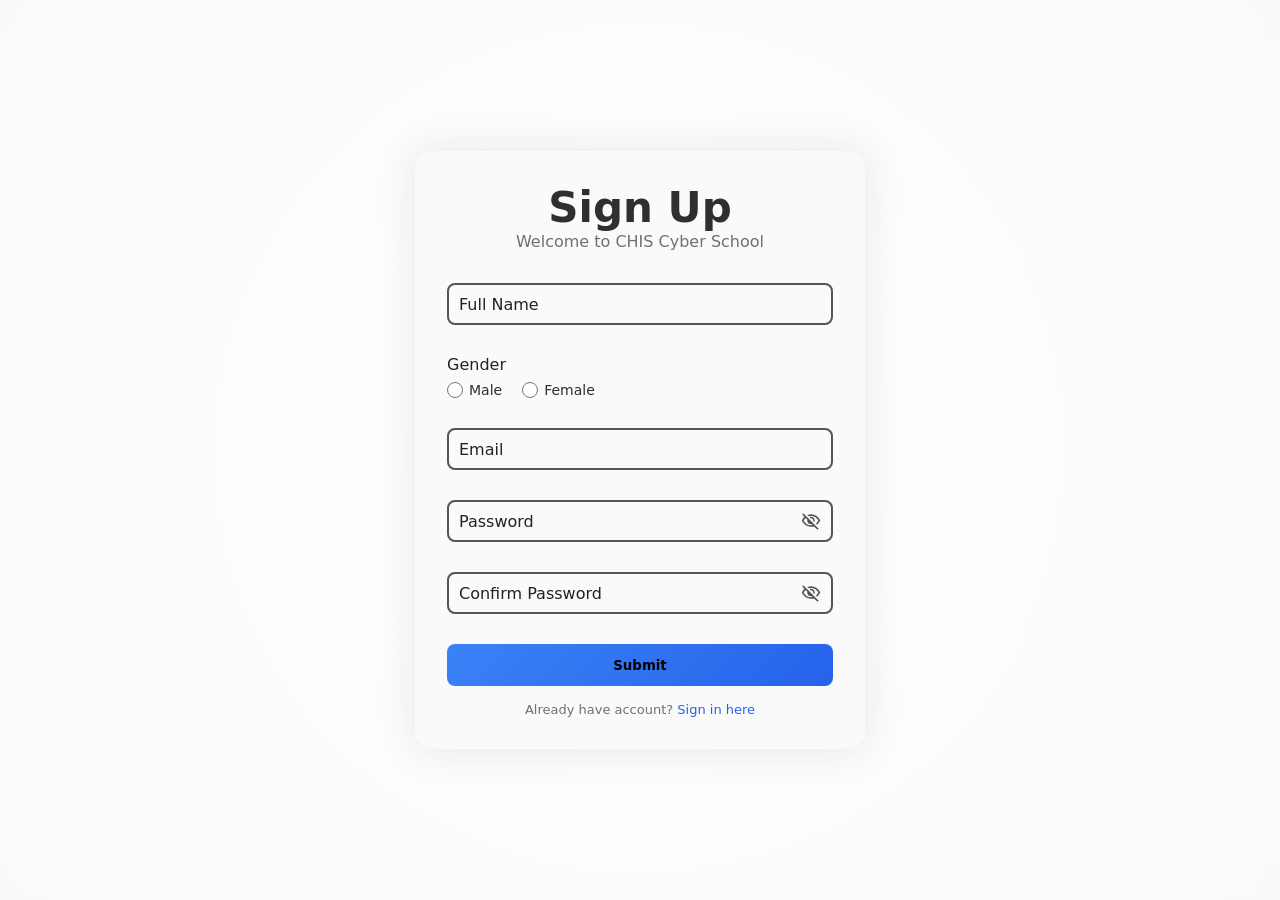
<file: index.html>
<!DOCTYPE html>
<html lang="en">
<head>
    <meta charset="UTF-8">
    <meta http-equiv="X-UA-Compatible" content="IE=edge">
    <meta name="viewport" content="width=device-width, initial-scale=1.0">
    <title>website sekolah - sign up</title>
    <link rel="stylesheet" href="style.css">
</head>
<body>
    <div class="card">
        <h1>Sign Up</h1>
        <p>Welcome to CHIS Cyber School</p>

        <form id="signupForm">
            <!-- Name -->
            <div class="input-group">
                <input type="text" id="fullName" name="fullName" required>
                <label for="fullName">Full Name</label>
            </div>

            <!-- Gender -->
            <div class="input-group">
                <span>Gender</span>
                <div class="gender">
                    <label>
                        <input type="radio" name="gender" value="male">
                        <span>Male</span>
                    </label>
                    <label>
                        <input type="radio" name="gender" value="female">
                        <span>Female</span>
                    </label>
                </div>
            </div>

            <!-- Email -->
            <div class="input-group">
                <input type="email" id="email" name="email" required>
                <label for="email">Email</label>
            </div>

            <!-- Password -->
            <div class="input-group">
                <input type="password" id="password" required>
                <label for="password">Password</label>
                <img src="icon/hide.svg" alt="showpw" class="eye-icon" onclick="togglePassword('password', this)">
            </div>

            <!-- Confirm Password -->
            <div class="input-group">
                <input type="password" id="confirmPassword" required>
                <label for="confirmPassword">Confirm Password</label>
                <img src="icon/hide.svg" alt="showpw" class="eye-icon" onclick="togglePassword('confirmPassword', this)">
            </div>

            <!-- Button Submit -->
            <button type="submit">Submit</button>

            <!-- Go Sign in -->
            <div class="footer">
                Already have account? <a href="./sign-in.html">Sign in here</a>
            </div>
        </form>
    </div>

    <div class="popup-overlay" id="popup">
        <div class="popup-box">
            <h3>Ups!</h3>
            <p id="popupMessage"></p>
            <button onclick="closePopup()">OK</button>
        </div>
    </div>

    <script>
        function togglePassword(id, img){
            const input = document.getElementById(id);

            if(input.type === "password"){
                input.type = "text";
                img.src = "icon/show.svg";
            } else {
                input.type = "password";
                img.src = "icon/hide.svg";
            }
        }

        document.getElementById("signupForm").addEventListener("submit", e => {
            e.preventDefault(); 

            const fullname = document.getElementById("fullName").value.trim();
            const email = document.getElementById("email").value.trim();
            const password = document.getElementById("password").value.trim();
            const confirm = document.getElementById("confirmPassword").value.trim();
            const gender = document.querySelector('input[name="gender"]:checked');

            if(!fullname || !email || !password || !confirm || !gender){
                showPopup("Semua field wajib diisi!");
                return;
            }

            if(password.length < 8){
                showPopup("Password minimal 8 karakter!");
                return;
            }

            if(password !== confirm){
                showPopup("Password dan Confirm Password tidak sama!");
                return;
            }

            window.location.href = "registration.html";
        });

        function showPopup(message){
            document.getElementById("popupMessage").innerText = message;
            document.getElementById("popup").style.display = "flex";
        }

        function closePopup(){
            document.getElementById("popup").style.display = "none";
        }
    </script>
</body>
</html>
</file>
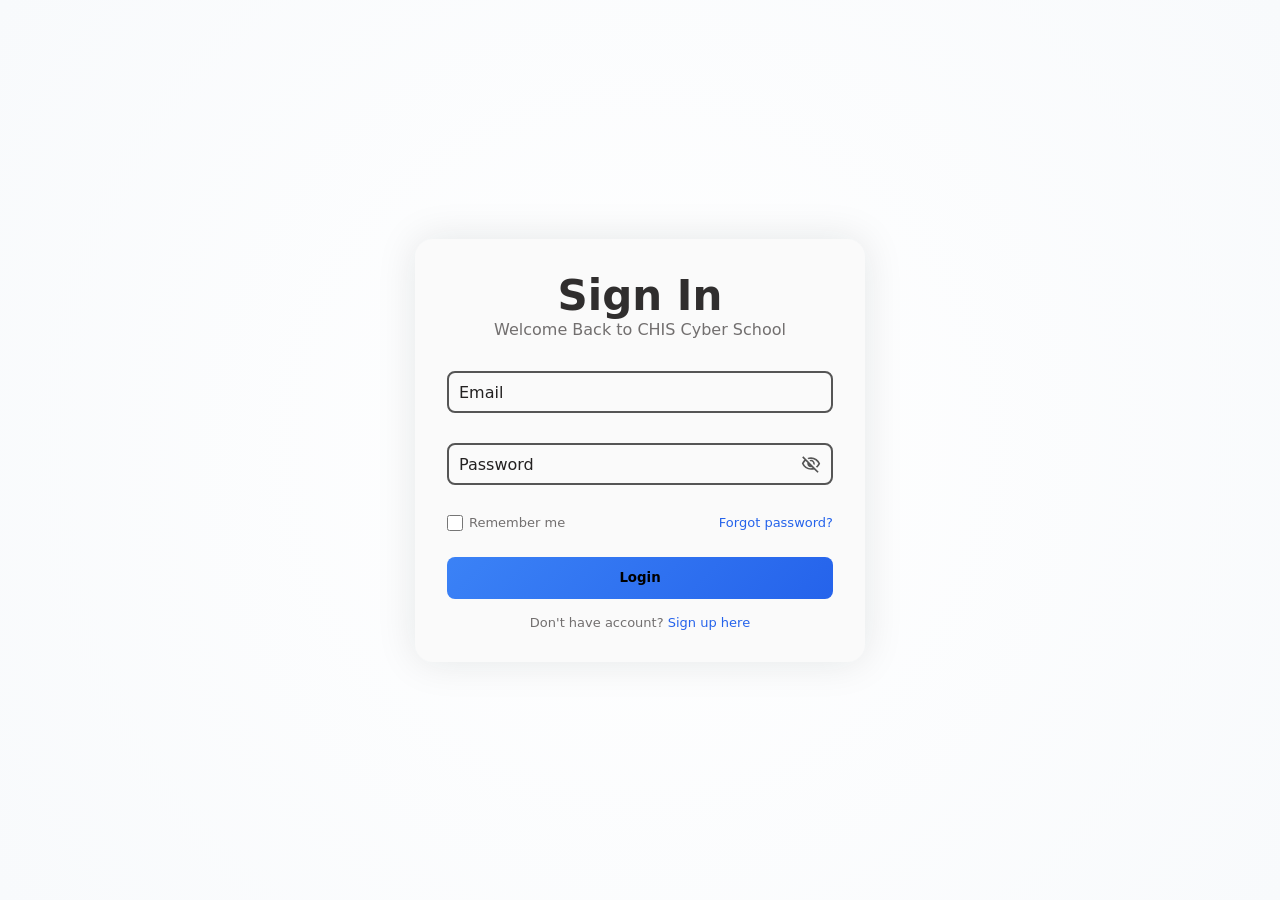
<file: sign-in.html>
<!DOCTYPE html>
<html lang="en">
<head>
    <meta charset="UTF-8">
    <meta http-equiv="X-UA-Compatible" content="IE=edge">
    <meta name="viewport" content="width=device-width, initial-scale=1.0">
    <title>website sekolah - sign in</title>
    <link rel="stylesheet" href="style.css">
</head>
<body>
    <div class="card">
        <h1>Sign In</h1>
        <p>Welcome Back to CHIS Cyber School</p>

        <form id="loginForm">
            <!-- Email -->
            <div class="input-group">
                <input type="email" id="email" name="email" required>
                <label for="email">Email</label>
            </div>

            <!-- Password -->
            <div class="input-group">
                <input type="password" id="password" required>
                <label for="password">Password</label>
                <img src="icon/hide.svg" alt="showpw" class="eye-icon" onclick="togglePassword(this)">
            </div>

            <div class="options">
                <label>
                    <input type="checkbox" name="remember">
                    Remember me
                </label>
                <a href="#">Forgot password?</a>
            </div>

            <!-- Button Login -->
            <button type="submit">Login</button>

            <!-- Go Sign up -->
            <div class="footer">
                Don't have account? <a href="./index.html">Sign up here</a>
            </div>
        </form>
    </div>

    <div class="popup-overlay" id="popup">
        <div class="popup-box">
            <h3>Ups!</h3>
            <p id="popupMessage"></p>
            <button onclick="closePopup()">OK</button>
        </div>
    </div>

    <script>
        function togglePassword(img){
            const input = document.getElementById("password");

            if(input.type === "password"){
                input.type = "text";
                img.src = "icon/show.svg";
            } else {
                input.type = "password";
                img.src = "icon/hide.svg";
            }
        }

        document.getElementById("loginForm").addEventListener("submit", e => {
            e.preventDefault();

            const email = document.getElementById("email").value.trim();
            const password = document.getElementById("password").value.trim();

            if(email === "" || password === ""){
                showPopup("Email dan Password wajib diisi!");
                return;
            }

            if(password.length < 8){
                showPopup("Password minimal 8 karakter!");
                return;
            }

            window.location.href = "registration.html";
        });

        function showPopup(message){
            document.getElementById("popupMessage").innerText = message;
            document.getElementById("popup").style.display = "flex";
        }

        function closePopup(){
            document.getElementById("popup").style.display = "none";
        }
    </script>
</body>
</html>
</file>
<file: style.css>
* {
    margin: 0;
    padding: 0;
    box-sizing: border-box;
    font-family: system-ui, -apple-system, BlinkMacSystemFont, 'Segoe UI', 'Open Sans', 'Helvetica Neue', sans-serif;
}

/* Pergantian Warna */
/* #e7c66f jadi warna kebiruan */
/* #caa44b jadi warna kebiruan */
/* #1f1f2e jadi warna #ffffff */
/* #050507 jadi warna #f8fafc */
/* #1e1e2a jadi warna #f1f5f9 */
/* #242430 jadi warna #e2e8f0 */

/* #1f1f29 jadi warna keputihan */
/* #555 untuk border */
/* #aaa untuk semacam text muted */
/* #ccc untuk text popup */

input:-webkit-autofill,
input:-webkit-autofill:hover,
input:-webkit-autofill:focus,
textarea:-webkit-autofill,
select:-webkit-autofill {
    -webkit-text-fill-color: #302e2e;
    -webkit-box-shadow: 0 0 0px 1000px #fafafa inset;
    transition: background-color 5000s ease-in-out 0s;
}

body {
    min-height: 100vh;
    margin: 0;
    display: flex;
    justify-content: center;
    align-items: center;
    background: radial-gradient(circle at center, #ffffff, #f8fafc);
    font-size: 16px;
}

.card{
    width: 450px;
    padding: 32px;
    border-radius: 18px;
    background: #fafafa;
    box-shadow: 0 0 40px hsla(210, 20%, 10%, 0.1);
}

.card h1{
    color: #302e2e;
    text-align: center;
    display: block;
    font-size: 42px;
}

.card h2{
    color: #302e2e;
}

.card p{
    text-align: center;
    display: block;
    color: #726f6f;
    margin-bottom: 32px;
}

/* Form & Input */
.input-group{
    position: relative;
    margin: 30px 0;
}

.input-group > input:not([type="radio"]){
    width: 100%;
    height: 42px;
    color: #302e2e;
    font-size: 16px;
    border: 2px solid #555;
    padding: 0 12px;
    background: transparent !important;
    outline: none;
    border-radius: 8px;
}

.input-group > label:not([class="label-gender"]){
    position: absolute;
    transform: translateY(-50%);
    top: 50%;
    left: 12px;
    background: transparent;
    color: #232121;
    font-size: 16px;
    pointer-events: none;
    transition: 0.3s ease;
}

.input-group input:focus ~ label,
.input-group input:valid ~ label{
    top: 0;
    font-size: 14px;
    color: #302e2e;
    background: #fafafa;
}

/* Gender */
.input-group > span{
    display: block;
    margin-bottom: 8px;
    color: #232121;
    font-size: 16px;
}

.input-group .gender{
    display: flex;
    gap: 20px;
}

.gender span{
    color: #302e2e;
}

.input-group .gender label{
    display: flex;
    gap: 6px;
    align-items: center;
    font-size: 14px;
    cursor: pointer;
}

.input-group .gender input[type="radio"]{
    width: 16px;
    height: 16px;
    accent-color: #2563eb;
}

/* Input Number */
input::-webkit-outer-spin-button,
input::-webkit-inner-spin-button {
  -webkit-appearance: none;
  margin: 0;
}

input[type="checkbox"]{
    width: 16px;
    height: 16px;
    accent-color: #2563eb;
}

/* Select */
select{
    width: 100%;
    justify-content: space-between;
    appearance: base-select;
    padding: 8px 12px;
    border: 2px solid #555;
    border-radius: 8px;
    background-color: #fafafa;
}

::picker(select){
    appearance: base-select;
    top: anchor(bottom);
    left: anchor(left);
    margin: 8px 0;
    border: 2px solid #555;
    border-radius: 8px;
    color: #302e2e;
    background-color: #fafafa;

    opacity: 1;
    transform: translateY(0);
    transition: transform 0.3s ease, opacity 0.3s ease;
}

@starting-style{
    ::picker(select){
        opacity: 0;
        transform: translateY(-8px);
    }
}

selectedcontent{
    display: inline-block;
    color: #302e2e;
    font-weight: 400;
}

selectedcontent span{
    display: inline-block;
    animation: optionClicked .4s cubic-bezier(0.25, 0.1, 0.5, 2.0) forwards;
}

@keyframes optionClicked {
    0% {
        transform: translateY(10px);
        opacity: 0;
    }
    100% {
        transform: translateY(0);
        opacity: 1;
    }
}

select::picker-icon{
    display: none;
}

option{
    height: 32px;
    padding: 8px 12px;
    transition: background-color 0.3s ease;
}

option::checkmark{
    display: none;
}

option:hover{
    background-color: #2563eb;
    color: #fafafa;
}

span{
    transition: transform 0.3s ease;
}

option:hover span{
    transform: translateX(10px);
}

option:checked{
    background-color: #2563eb;
    color: #f1f5f9;
}

.picker{
    transition: rotate 0.3s ease;
}

select:open .picker{
    rotate: -90deg;
}

/* Interest */
.interest{
    display: flex;
    flex-wrap: wrap;
    gap: 12px;
}

.input-group h2{
    margin-bottom: 8px;
}

.interest label {
    padding: 10px 16px;
    display: flex;
    align-items: center;
    border: 2px solid #555;
    border-radius: 8px;
    font-size: 14px;
    background-color: #f1f5f9;
    color: #726f6f;
    cursor: pointer;
    transition: 0.3s ease;
    font-weight: 500;
}

.interest label:has(input:checked) {
    background-color: #2563eb;
    color: #f1f5f9;
    border: 2px solid #2563eb;
}

.interest input[type="checkbox"]{
    display: none;
}

.options label {
    display: flex;
    gap: 6px;
    align-items: center;
    margin: 0;
}

.options a {
    color: #2563eb;
    text-decoration: none;
}

.options.center{
    justify-content: center;
}

/* Password */
.input-group .eye-icon{
    position: absolute;
    right: 12px;
    top: 50%;
    transform: translateY(-50%);
    width: 20px;
    cursor: pointer;
    fill: #555;
}

/* Submit */
button{
    width: 100%;
    height: 42px;
    border: none;
    border-radius: 8px;
    background: linear-gradient(135deg, #3b82f6, #2563eb);
    font-weight: 600;
    cursor: pointer;
}

/* Footer */
.footer{
    margin-top: 16px;
    text-align: center;
    font-size: 13px;
    color: #726f6f;
}

.footer a{
    color: #2563eb;
    text-decoration: none;
}

.options {
    display: flex;
    justify-content: space-between;
    align-items: center;
    margin-top: 12px;
    font-size: 13px;
    color: #726f6f;
    margin-bottom: 26px;
}

.options label {
    display: flex;
    gap: 6px;
    align-items: center;
    margin: 0;
}

.options a {
    color: #2563eb;
    text-decoration: none;
}

.options.center{
    justify-content: center;
}

/* Popup */
.popup-overlay{
    position: fixed;
    inset: 0;
    background: rgba(0 , 0 , 0 , .6);
    display: none;
    justify-content: center;
    align-items: center;
    z-index: 999;
}

#popupResult .popup-box p{
    text-align: start;
}

.message{
    margin-bottom: 16px;
}

.popup-box{
    background: #f1f5f9;
    padding: 24px;
    border-radius: 16px;
    width: 300px;
    text-align: center;
    box-shadow: 0 0 30px rgba(0, 0, 0, .7);
}

.popup-box h3{
    margin:0 0 10px;
}

.popup-box p{
    font-size:14px;
    color:#2d2b2b;
}

.popup-box button{
    margin-top:16px;
    padding:10px 18px;
    border:none;
    border-radius:10px;
    background:#2563eb;
    font-weight:600;
    cursor:pointer;
}

@media (max-width: 500px) {
    body{
        background: #fafafa;
    }
    .card{
        box-shadow: none;
    }
}
</file>
